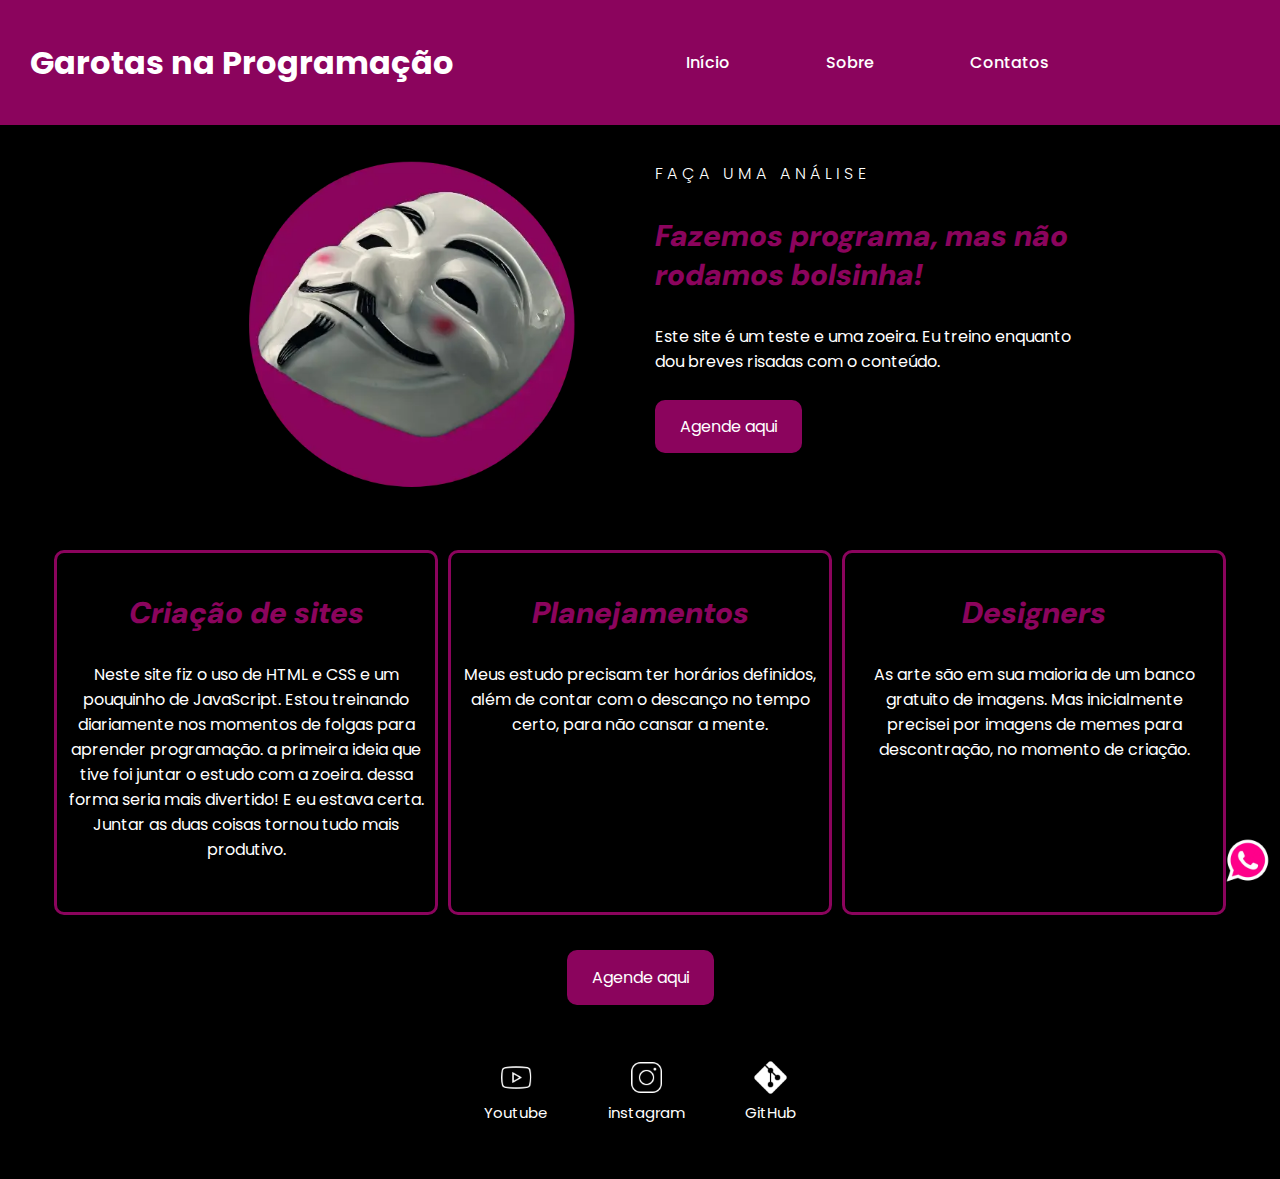
<file: index.html>
<!DOCTYPE html>
<html lang="pt-br">

<head>
    <meta charset="UTF-8">
    <meta name="viewport" content="width=device-width, initial-scale=1.0">
    <meta name="description" content="Pagina teste para as futuras garotas de programa">
    <meta name="author" content="Garotas de Programa">
    <meta https-equiv="X-UA-compatible" content="IE-edge">
    <meta name="keywords"
        content="garotas na programação, programação, min-site, estudos, html, css, testando conhecimentos">
    <title>Garotas na Programação</title>
    <link rel="stylesheet" href="estilo.css">
</head>

<body>
    <header>
        <div class="titulo">
            <h1>Garotas na Programação</h1>
        </div>
        <nav class="nav-bar">
            <ul>
                <li>
                    <a href="index.html">Início</a>
                </li>
                <li>
                    <a href="sobre.html">Sobre</a>
                </li>
                <li>
                    <a href="cotato.html">Contatos</a>
                </li>
            </ul>
        </nav>
        <div class="btn-menu">
            <button onclick="menuShow()"><img class="mobile-menu-icon" src="./img/menu_white_36dp.svg"></button>
        </div>
        <div class="mobile-menu">
            <ul>
                <li class="nav-item">
                    <a href="index.html">Início</a>
                </li>
                <li class="nav-item">
                    <a href="sobre.html">Sobre</a>
                </li>
                <li class="nav-item">
                    <a href="cotato.html">Contatos</a>
                </li>
            </ul>
        </div>
    </header>
    <section class="hero">
        <div class="box-img">
            <img id="anonimo" src="./img/anonimo2.webp">
        </div>
        <div class="box-txt">
            <h4>Faça uma análise</h4>

            <h3>Fazemos programa, mas não rodamos bolsinha!</h3>
            <p>Este site é um teste e uma zoeira. Eu treino enquanto dou breves risadas com o conteúdo.
            </p>

            <a href="cotato.html" class="btn-hero">Agende aqui</a>
        </div>
    </section>
    <section class="especialidades">
        <div class="box-item1">
            <h3>Criação de sites</h3>
            <p>
                Neste site fiz o uso de HTML e CSS e um pouquinho de JavaScript. Estou treinando diariamente nos
                momentos de folgas para aprender programação. a primeira ideia que tive foi juntar o estudo com a
                zoeira. dessa forma seria mais divertido!
                E eu estava certa. Juntar as duas coisas tornou tudo mais produtivo.
            </p>
        </div>
        <div class="box-item1">
            <h3>Planejamentos</h3>
            <p>Meus estudo precisam ter horários definidos, além de contar com o descanço no tempo certo, para não
                cansar
                a mente.
            </p>
        </div>
        <div class="box-item1">
            <h3>Designers</h3>
            <p>As arte são em sua maioria de um banco gratuito de imagens. Mas inicialmente precisei por imagens de
                memes para descontração, no momento de criação.
            </p>
        </div>
        <a href="cotato.html" class="btn-hero2">Agende aqui</a>
    </section>
    <div class="zap">

        <img src="./img/whatsrosa.png"><a href="#" target="_blank"></a>
    </div>

    <footer>
        <a href="https://www.youtube.com" target="_blank" rel="noopener"><img src="./img/icon-youtube.png">
            <p>Youtube</p>
        </a>
        <a href="https://www.instagram.com/" target="_blank" rel="noopener"><img src="./img/icon-instagram.png">
            <p>instagram</p>
        </a>
        <a href="https://www.github.com" target="_blank" rel="noopener"><img src="./img/icon-git.png">
            <p>GitHub</p>
        </a>
    </footer>
    <script>
        const anonimo = document.getElementById('anonimo');
        anonimo.addEventListener('mouseover', function () { anonimo.src = "img/anonimo1.webp" });
        anonimo.addEventListener('mouseout', function () { anonimo.src = "img/anonimo2.webp" });
    </script>
    <script>
        function menuShow() {
            let menuMobile = document.querySelector('.mobile-menu');
            if (menuMobile.classList.contains('open')) {
                menuMobile.classList.remove('open');
                document.querySelector('.mobile-menu-icon').src = "img/menu_white_36dp.svg";
            } else {
                menuMobile.classList.add('open');
                document.querySelector('.mobile-menu-icon').src = "img/close_white_36dp.svg";
            }
        }
    </script>

</body>

</html>
</file>
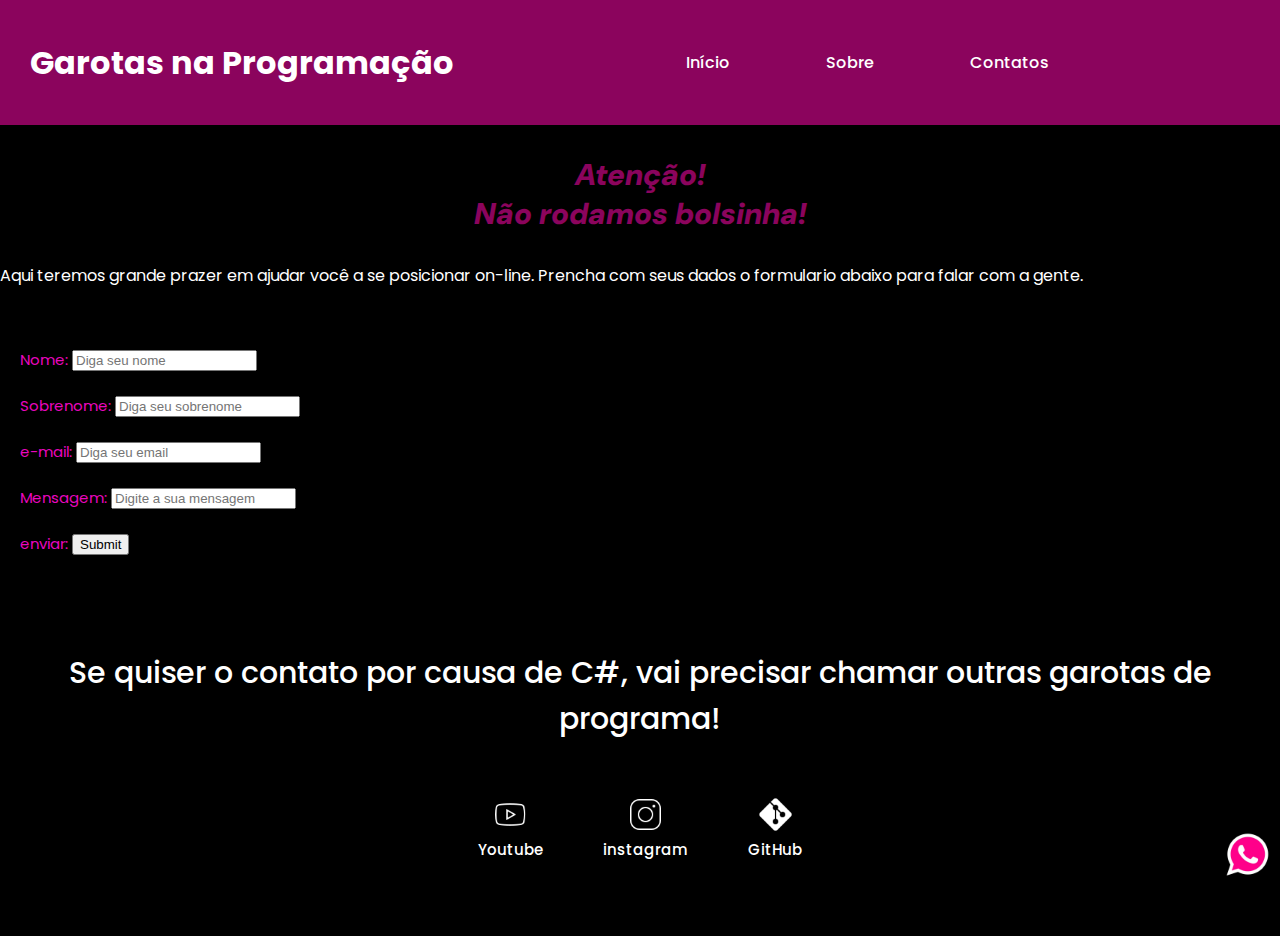
<file: cotato.html>
<!DOCTYPE html>
<html lang="pt-br">

<head>
    <meta charset="UTF-8">
    <meta name="viewport" content="width=device-width, initial-scale=1.0">
    <meta name="description" content="Pagina teste para as futuras garotas de programa">
    <meta name="author" content="Garotas de Programa">
    <meta https-equiv="X-UA-compatible" content="IE-edge">
    <meta name="keywords"
        content="garotas na programação, programação, min-site, estudos, html, css, testando conhecimentos">
    <title>Garotas na Programação</title>
    <link rel="stylesheet" href="estilo.css">

</head>

<body>
    <header>
        <div>
            <h1>Garotas na Programação</h1>
        </div>
        <nav class="nav-bar">
            <ul>
                <li>
                    <a href="index.html">Início</a>
                </li>
                <li>
                    <a href="sobre.html">Sobre</a>
                </li>
                <li>
                    <a href="cotato.html">Contatos</a>
                </li>
            </ul>
        </nav>
        <div>
            <button onclick="menuShow()"><img class="mobile-menu-icon" src="./img/menu_white_36dp.svg"></button>
        </div>
        <div class="mobile-menu">
            <ul>
                <li class="nav-item">
                    <a href="index.html">Início</a>
                </li>
                <li class="nav-item">
                    <a href="sobre.html">Sobre</a>
                </li>
                <li class="nav-item">
                    <a href="cotato.html">Contatos</a>
                </li>
            </ul>
        </div>
    </header>
    <section class="hero-contato">

        <h3 class="atençao">Atenção!<br>Não rodamos bolsinha!</h3>
    </section>
    <section class="container">
        <div class="contato-txt">
            <p>
                Aqui teremos grande prazer em ajudar você a se posicionar on-line.
                Prencha com seus dados o formulario abaixo para falar com a gente.
            </p>
        </div>
        <div class="formulario">
            <form action="arquivo.php">
                <label for="campo_nome">Nome:</label>
                <input id="campo_nome" type="text" placeholder="Diga seu nome" required>
                <br><br>
                <label for="campo_sobrenome">Sobrenome:</label>
                <input id="campo_sobrenome" type="text" placeholder="Diga seu sobrenome" required>
                <br><br>
                <label for="campo_email">e-mail:</label>
                <input id="campo_email" type="email" placeholder="Diga seu email" required>
                <br><br>
                <label for="mensagem">Mensagem:</label>
                <input id="mensagem" type="text" placeholder="Digite a sua mensagem" required>
                <br><br>
                <label for="campo_enviar">enviar:</label>
                <input id="campo_enviar" type="submit">
            </form>
        </div>
    </section>
    <br>
    <h5>Se quiser o contato por causa de C#, vai precisar chamar outras garotas de programa!


        <footer>
            <a href="https://www.youtube.com" target="_blank" rel="noopener"><img src="./img/icon-youtube.png">
                <p>Youtube</p>
            </a>
            <a href="https://www.instagram.com/" target="_blank" rel="noopener"><img src="./img/icon-instagram.png">
                <p>instagram</p>
            </a>
            <a href="https://www.github.com" target="_blank" rel="noopener"><img src="./img/icon-git.png">
                <p>GitHub</p>
            </a>
        </footer>
        <div class="zap">

            <img src="./img/whatsrosa.png"><a href="#" target="_blank"></a>
        </div>
        <script>
            function menuShow() {
                let menuMobile = document.querySelector('.mobile-menu');
                if (menuMobile.classList.contains('open')) {
                    menuMobile.classList.remove('open');
                    document.querySelector('.mobile-menu-icon').src = "img/menu_white_36dp.svg";
                } else {
                    menuMobile.classList.add('open');
                    document.querySelector('.mobile-menu-icon').src = "img/close_white_36dp.svg";
                }
            }
        </script>
</body>

</html>
</file>
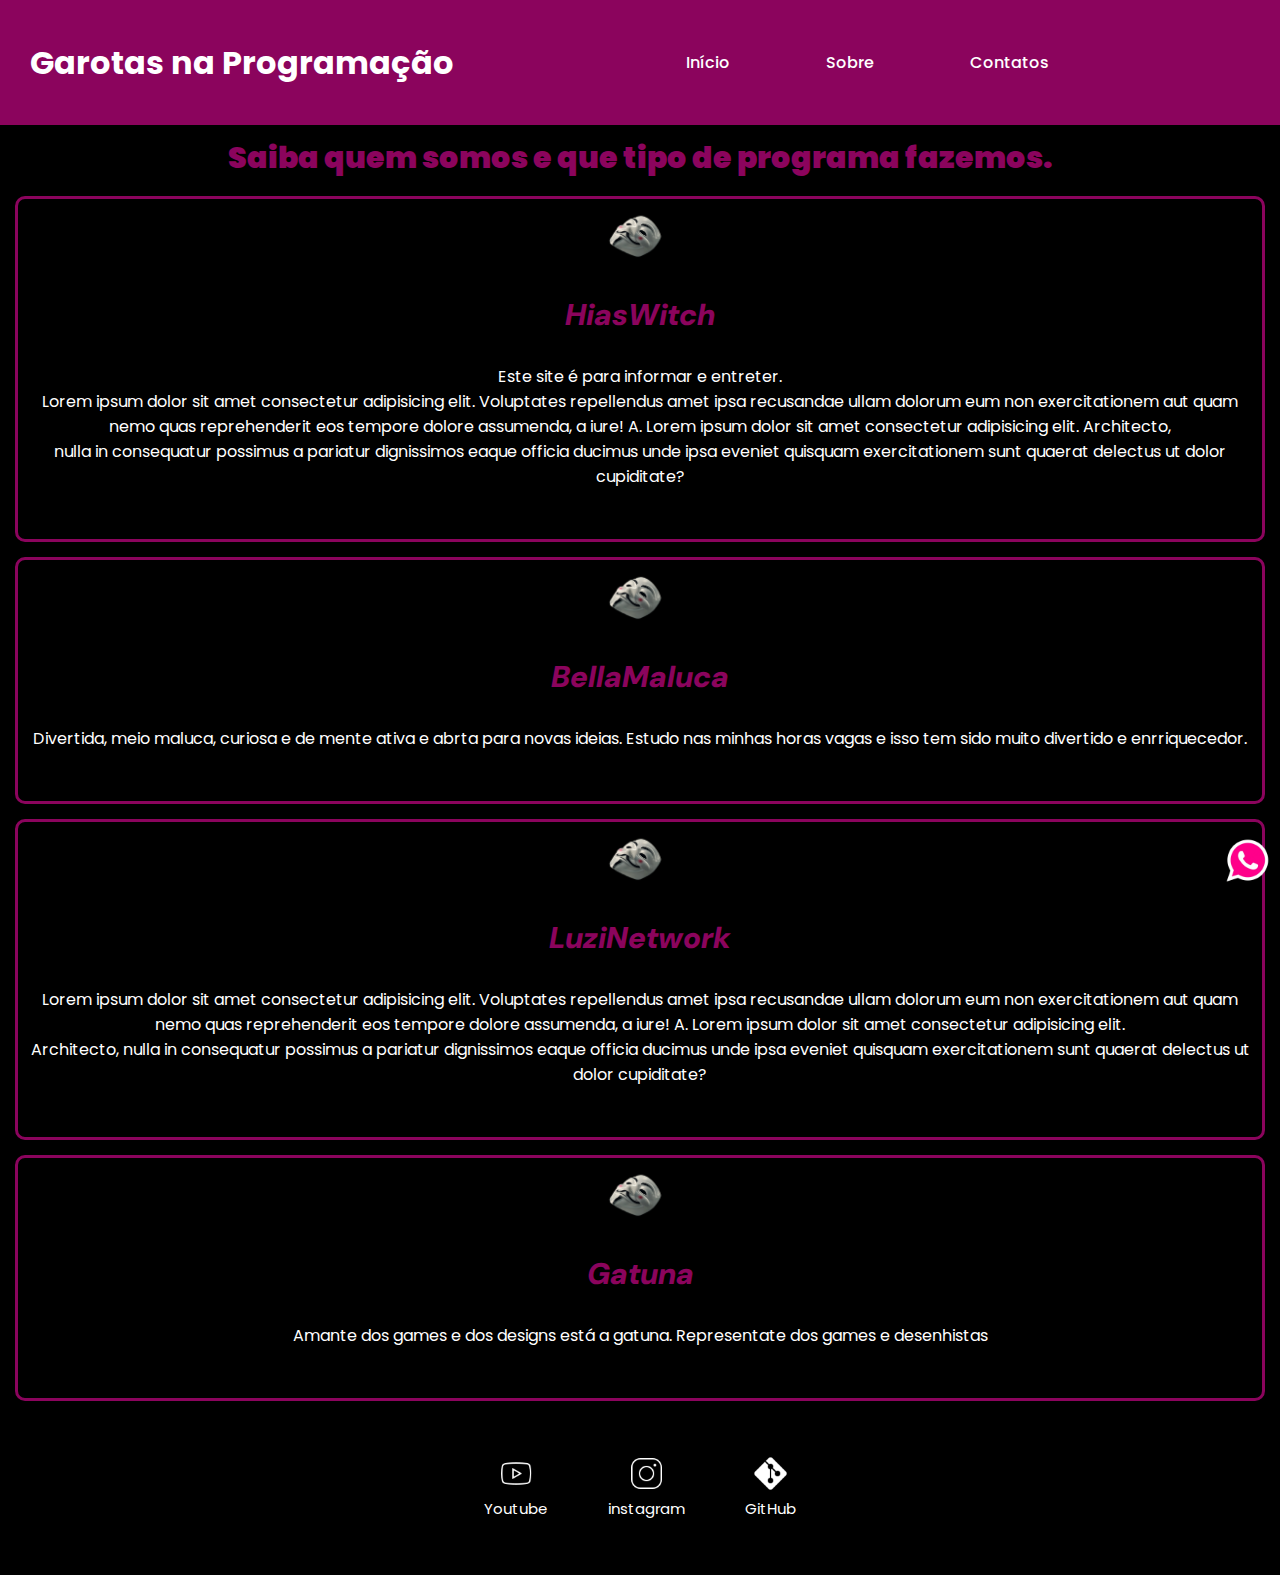
<file: sobre.html>
<!DOCTYPE html>
<html lang="pt-br">

<head>
    <meta charset="UTF-8">
    <meta name="viewport" content="width=device-width, initial-scale=1.0">
    <meta name="description" content="Pagina teste para as futuras garotas de programa">
    <meta name="author" content="Garotas de Programa">
    <meta https-equiv="X-UA-compatible" content="IE-edge">
    <meta name="keywords"
        content="garotas na programação, programação, min-site, estudos, html, css, testando conhecimentos">
    <title>Garotas na Programação</title>
    <link rel="stylesheet" href="estilo.css">
</head>

<body>
    <header>
        <div>
            <h1>Garotas na Programação</h1>
        </div>
        <nav class="nav-bar">
            <ul>
                <li>
                    <a href="index.html">Início</a>
                </li>
                <li>
                    <a href="sobre.html">Sobre</a>
                </li>
                <li>
                    <a href="cotato.html">Contatos</a>
                </li>
            </ul>
        </nav>
        <div>
            <button onclick="menuShow()"><img class="mobile-menu-icon" src="./img/menu_white_36dp.svg"></button>
        </div>
        <div class="mobile-menu">
            <ul>
                <li class="nav-item">
                    <a href="index.html">Início</a>
                </li>
                <li class="nav-item">
                    <a href="sobre.html">Sobre</a>
                </li>
                <li class="nav-item">
                    <a href="cotato.html">Contatos</a>
                </li>
            </ul>
        </div>
    </header>
    <div>
        <h2>Saiba quem somos e que tipo de programa fazemos.</h2>
    </div>
    <section class="sobre">
        <div class="GP">
            <img src="./img/anonimo.png.png">
            <h3>HiasWitch</h3>
            <p>Este site é para informar e entreter.<br>
                Lorem ipsum dolor sit amet consectetur adipisicing elit. Voluptates repellendus amet ipsa recusandae
                ullam dolorum eum non exercitationem aut quam nemo quas reprehenderit eos tempore dolore assumenda, a
                iure! A. Lorem ipsum dolor sit amet consectetur adipisicing elit. Architecto, <br>nulla in consequatur
                possimus a pariatur dignissimos eaque officia ducimus unde ipsa eveniet quisquam exercitationem sunt
                quaerat delectus ut dolor cupiditate?</p>
        </div>
        <div class="GP">
            <img src="./img/anonimo.png.png">
            <h3>BellaMaluca</h3>
            <p>Divertida, meio maluca, curiosa e de mente ativa e abrta para novas ideias. Estudo nas minhas horas vagas
                e isso tem sido muito divertido e enrriquecedor.</p>
        </div>
        <div class="GP">
            <img src="./img/anonimo.png.png">
            <h3>LuziNetwork</h3>
            <p>Lorem ipsum dolor sit amet consectetur adipisicing elit. Voluptates repellendus amet ipsa recusandae
                ullam dolorum eum non exercitationem aut quam nemo quas reprehenderit eos tempore dolore assumenda, a
                iure! A. Lorem ipsum dolor sit amet consectetur adipisicing elit. <br>Architecto, nulla in consequatur
                possimus a pariatur dignissimos eaque officia ducimus unde ipsa eveniet quisquam exercitationem sunt
                quaerat delectus ut dolor cupiditate?</p>
        </div>
        <div class="GP">
            <img src="./img/anonimo.png.png">
            <h3>Gatuna</h3>
            <p>Amante dos games e dos designs está a gatuna. Representate dos games e desenhistas</p>
        </div>
    </section>
    <div class="zap">

        <img src="./img/whatsrosa.png"><a href="#" target="_blank"></a>
    </div>
    <footer>
        <a href="https://youtube.com" target="_blank" rel="noopener"><img src="./img/icon-youtube.png">
            <p>Youtube</p>
        </a>
        <a href="https://www.instagram.com/" target="_blank" rel="noopener"><img src="./img/icon-instagram.png">
            <p>instagram</p>
        </a>
        <a href="https://www.github.com" target="_blank" rel="noopener"><img src="./img/icon-git.png">
            <p>GitHub</p>
        </a>
    </footer>
    <script>
        function menuShow() {
            let menuMobile = document.querySelector('.mobile-menu');
            if (menuMobile.classList.contains('open')) {
                menuMobile.classList.remove('open');
                document.querySelector('.mobile-menu-icon').src = "img/menu_white_36dp.svg";
            } else {
                menuMobile.classList.add('open');
                document.querySelector('.mobile-menu-icon').src = "img/close_white_36dp.svg";
            }
        }
    </script>
</body>

</html>
</file>
<file: estilo.css>
@import url('https://fonts.googleapis.com/css2?family=DM+Sans:ital,opsz,wght@0,9..40,100..1000;1,9..40,100..1000&family=Poppins:ital,wght@0,100;0,200;0,300;0,400;0,500;0,600;0,700;0,800;0,900;1,100;1,200;1,300;1,400;1,500;1,600;1,700;1,800;1,900&display=swap');

* {
    box-sizing: border-box;

}

body {
    background-color: black;
    color: white;
    margin: 0;
    padding: 0;
    font-family: "Poppins", sans-serif;

}

header {
    display: flex;
    background-color: #8b045d;
    align-items: center;
    justify-content: space-between;
    /* border: solid red; */
}

button {
    display: none
}

.mobile-menu-icon {
    display: none;
}

.mobile-menu {
    display: none;
}

header div img {
    width: 80px;
}

nav a {
    display: flex;
    text-decoration: none;
    color: white;
    font-weight: 500;
    transition: 0.5s all;
    padding: 1.5rem 3rem;
}

nav a:hover {
    color: #ee06a1;
    font-size: 17px;
}

h1 {
    margin-left: 30px;
    /* border: solid red; */


}

nav ul {
    list-style-type: none;
    display: flex;
    padding: 10px 20px 10px 20px;
    justify-content: space-between;

}

.hero {
    display: flex;
    width: 100%;
    height: 400px;
    justify-content: center;
    margin-bottom: 20px;

}

.box-img {
    display: flex;
    width: 35%;
    justify-content: center;
    padding: 25px;
    /* border: solid red; */
}

.box-txt {
    width: 35%;
    flex-flow: column;
    padding: 15px;
    /* border: solid green; */
}

section div p {
    margin-bottom: 40px;
}

h5 {
    font-weight: 500;
    font-size: 30px;
    text-align: center;
}

h4 {
    letter-spacing: 5px;
    font-family: "Poppins", sans-serif;
    font-weight: 300;
    font-style: normal;
    text-transform: uppercase;
    margin-bottom: 5px;
}

h3 {
    font-family: "DM Sans", sans-serif;
    font-weight: 900;
    font-size: 30px;
    color: #8b045d;
    font-style: oblique;
}

h2 {
    font-weight: 900;
    font-size: 30px;
    color: #8b045d;
    margin: 10px;
    text-align: center;

}

form {
    /* border: solid 2px #e907bf; */
    padding: 20px;
    text-align: left;
    color: #e907bf;
    font-size: 15px;
}

.zap {
    /* border: solid pink; */
    position: fixed;
    right: 10px;
    bottom: 10px;
}

.zap img {
    /* border: solid green; */
    width: 45px;
}

.atençao {
    text-align: center;
    justify-content: center;
}

.btn-hero {
    padding: 15px 25px 15px 25px;
    border-radius: 10px;
    background-color: #8b045d;
    color: white;
    text-decoration: none;
    text-align: center;
    transition: 0.5s all;
    align-items: center;

}

.btn-hero:hover {
    background-color: #e907bf;
    font-size: 18px;
}

.btn-hero2 {

    border-radius: 10px;
    background-color: #8b045d;
    color: white;
    text-decoration: none;
    padding: 15px 25px 15px 25px;
    margin-top: 30px;
    transition: 0.5s all;
}

.btn-hero2:hover {
    background-color: #e907bf;
    font-size: 18px;
}

.GP {

    margin: 15px;
    border: solid #8b045d 3px;
    border-radius: 10px;
    color: white;
    padding: 10px;
    text-align: center;
}

.sobre img {
    width: 75px;
}

.especialidades {
    display: flex;
    width: 100%;
    justify-content: center;
    margin-bottom: 20px;
    flex-flow: row wrap;
    /* border: solid red; */
}

.box-item1 {
    width: 30%;
    margin: 5px;
    border: solid #8b045d 3px;
    border-radius: 10px;
    color: white;
    padding: 10px;
    text-align: center;
}

section a {
    padding: 15px 25px 15px 25px;
    border-radius: 10px;
    background-color: #8b045d;
    color: white;
    transition: 0.5s all;
    align-items: center;

}

section a:hover {
    color: #8b045d;
    font-size: 18p;
}

footer {
    padding: 25px;
    margin: 30px;
    display: flex;
    text-align: center;
    justify-content: center;
}

footer p {
    display: flex;
    margin-top: 5px;
    text-align: center;
    margin: 0 30px 0 30px;
}

footer img {
    width: 35px;
    justify-content: center;

}

footer a {
    font-size: 15px;
    text-decoration: none;
    color: white;
    transition: 0.5s all;
}

footer a:hover {
    color: #8b045d;
    font-size: 18px;
    font-weight: 500;
}

@media screen and (max-width: 1000px) {

    .hero {
        flex-direction: column-reverse;
    }

    .box-txt {
        flex-flow: column wrap;
        width: 100%;
        justify-content: center;
        align-items: center;
        padding: 40px 30px;
        margin-top: 600px;
        text-align: center;
    }

    .box-txt h2 {
        font-size: 55px;
    }

    .box-txt p {
        text-align: center;
    }

    .box-img {
        width: 100%;
        margin-bottom: 40px;
    }

    .especialidades {
        margin-top: 600px;
    }

    .box-item1 {
        width: 100%;
        margin: 10px 30px;
    }

    footer {
        font-size: 18px;
        text-align: center;

    }


}

@media screen and (max-width: 740px) {

    div h1 {
        font-size: 25px;
        /* border: solid grey; */
        display: inline;
        margin: 0 100px 0 100px;

    }

    header {
        width: 100%;
        position: relative;
        flex-flow: row wrap;
        align-items: center;
        justify-content: center;
        display: flex;
        overflow: auto;
    }

    button {
        display: flex;
        background-color: transparent;
        margin-right: 30px;
        /* background: green; */
        position: absolute;
        right: 10px;
        top: 5px;
        border: none;

    }

    .mobile-menu-icon {
        display: inline;
        background-color: transparent;
        width: 25px;
        border: none;
        cursor: pointer;
        /* border: solid rgb(85, 13, 220); */
    }

    .mobile-menu ul {

        /* border: solid red; */
        flex-direction: column;
        text-align: center;
        padding: 1.5rem 4rem;
        width: 100%;
    }

    .mobile-menu .nav-item {
        /* border: solid green; */
        display: block;
        padding-bottom: 1rem;
        padding: 1.5rem 4rem;
    }


    .mobile-menu a {
        text-decoration: none;
        color: white;
        font-weight: 500;
        transition: 0.5s all;
    }

    .mobile-menu a:hover {
        color: #e907bf;
        font-size: 18px;
        font-weight: 500;

    }

    .open {
        display: flex;
    }

    .anonimo {
        display: none;
    }

    .nav-bar {
        display: none;
    }

}

@media screen and (max-width: 570px) {
    div h1 {
        font-size: 17px;
        margin-left: 10px;
    }

    header {
        justify-content: center;
        padding: 10px;
    }

    .box-img img {
        width: 100%;
    }

    footer {
        flex-direction: column;
        justify-content: center;
        align-items: center;
    }
}
</file>
